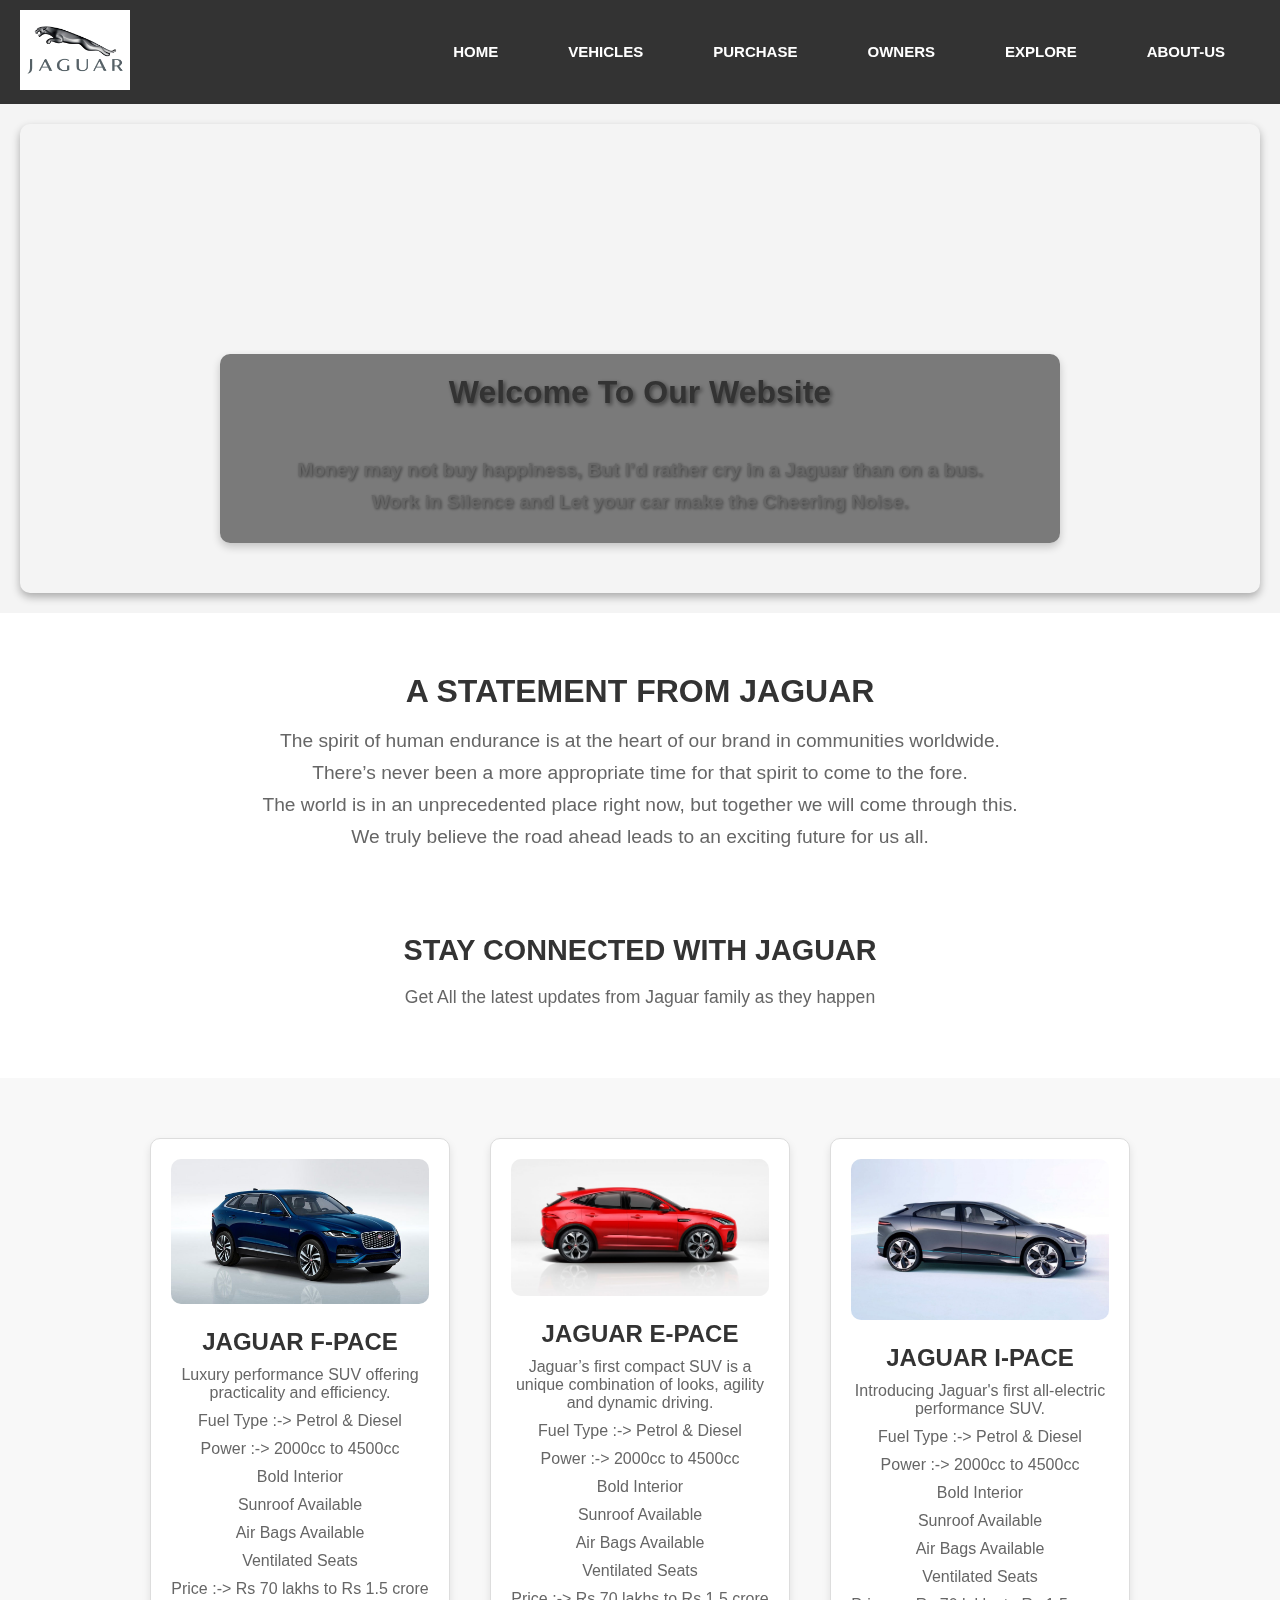
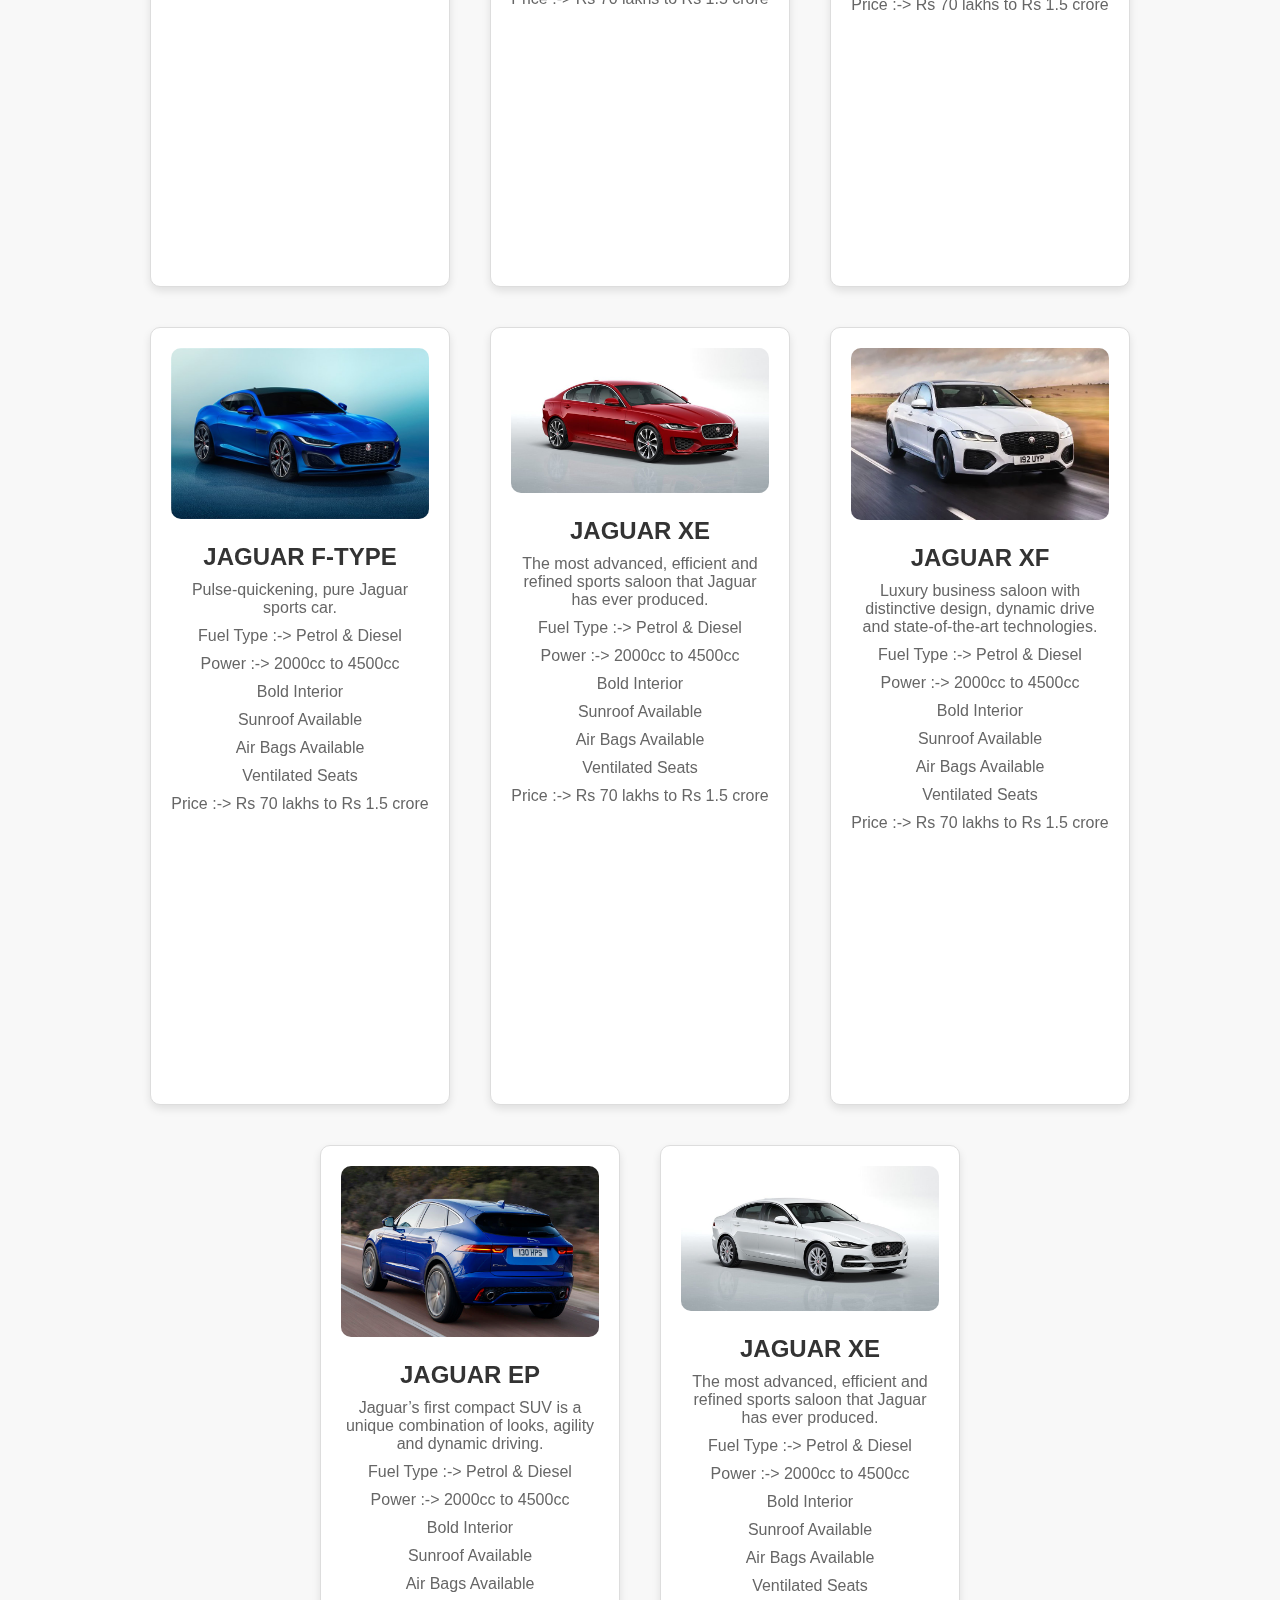
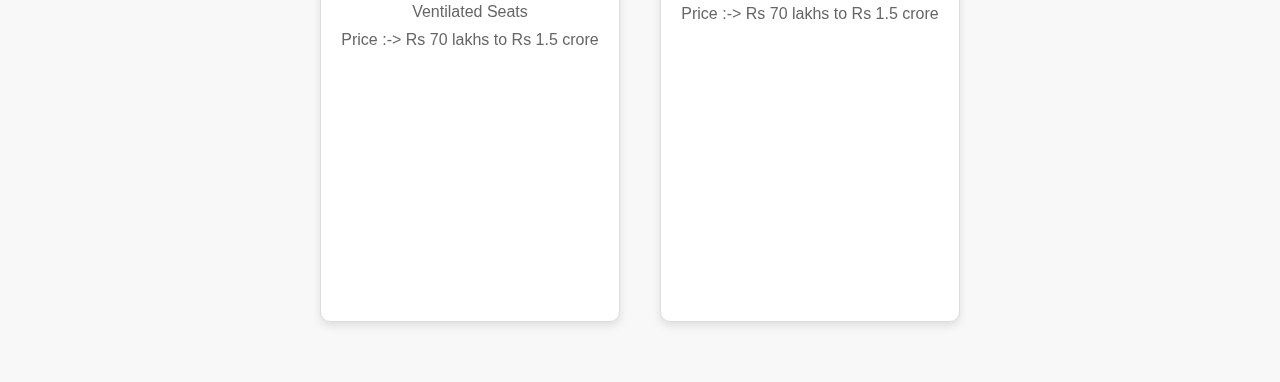
<file: index.html>
<!DOCTYPE html>
<html lang="en">

<head>
    <meta charset="UTF-8">
    <meta http-equiv="X-UA-Compatible" content="IE=edge">
    <meta name="viewport" content="width=device-width, initial-scale=1.0">
    <title>Jaguar</title>
    <link rel="stylesheet" href="style1.css">
    <link rel="stylesheet" href="style2.css">
    <link rel="stylesheet" href="style3.css">
</head>

<body>
    <section class="NavBarSection">
        <div class="NavBar">
            <div class="Logo">
                <img src="./images/Jaguar-logo.jpg" alt="unable to upload">
            </div>
          
            <ul>
                <li class="item" id="item1">
                    <a href="">HOME</a>
                </li>
                <li class="item" id="item1">
                    <a href="./vehicles/vehicles.html">VEHICLES</a>
                </li>
                <li class="item" id="item2">
                    <a href="./purchase/purchase.html">PURCHASE</a>
                </li>
                <li class="item" id="item3">
                    <a href="./owners/owners.html">OWNERS</a>
                </li>
                <li class="item" id="item4">
                    <a href="./explore/explore.html">EXPLORE</a>
                </li>
                <li class="item" id="item4">
                    <a href="./aboutus/aboutus.html">ABOUT-US</a>
                </li>
            </ul>
        </div>
    </section>

    <section class="home">
        <div class="box">
            <div class="box1">
                <h2>Welcome To Our Website</h2>
                <br>
                <p>Money may not buy happiness, But I’d rather cry in a Jaguar than on a bus.
                </p>
                <p>Work in Silence and Let your car make the Cheering Noise.</p>
            </div>
        </div>
    </section>

    <div class="hhhhh">
        <h2>A STATEMENT FROM JAGUAR</h2>
        <p>The spirit of human endurance is at the heart of our brand in communities worldwide. </p>
        <p>There’s never been a more appropriate time for that spirit to come to the fore.</p>
        <p>The world is in an unprecedented place right now, but together we will come through this.</p>
        <p>We truly believe the road ahead leads to an exciting future for us all.</p>
        <br>
        <br>
        <div class="part2">
            <h2>STAY CONNECTED WITH JAGUAR</h2>
            <p>Get All the latest updates from Jaguar family as they happen </p>
        </div>
    </div>

    <div class="container">
        <div class="cars" id="car1">
            <img class="carimg" src="./images/display1.jpg" alt="unable to upload">
            <h2>JAGUAR F-PACE</h2>
            <p>Luxury performance SUV offering practicality and efficiency.<br></p>

            <p>Fuel Type :-> Petrol & Diesel</p>
            <p>Power :-> 2000cc to 4500cc</p>
            <p>Bold Interior</p>
            <p>Sunroof Available</p>
            <p>Air Bags Available</p>
            <p>Ventilated Seats</p>
            <p>Price :-> Rs 70 lakhs to Rs 1.5 crore</p>
            <br>
            <iframe class="carvideo" src="https://www.youtube.com/embed/2X6cGSesQqw" title="YouTube video player" frameborder="0" allow="accelerometer; autoplay; clipboard-write; encrypted-media; gyroscope; picture-in-picture" allowfullscreen></iframe>
            </div>
        <div class="cars" id="car2">
            <img class="carimg" src="./images/display2.jpg" alt="unable to upload">
            <h2>JAGUAR E-PACE</h2>
            <p>Jaguar’s first compact SUV is a unique combination of looks, agility and dynamic driving.</p>
            <p>Fuel Type :-> Petrol & Diesel</p>
            <p>Power :-> 2000cc to 4500cc</p>
            <p>Bold Interior</p>
            <p>Sunroof Available</p>
            <p>Air Bags Available</p>
            <p>Ventilated Seats</p>
            <p>Price :-> Rs 70 lakhs to Rs 1.5 crore</p>
            <iframe class="carvideo" src="https://www.youtube.com/embed/1TG1IaxDWGQ" title="YouTube video player" frameborder="0" allow="accelerometer; autoplay; clipboard-write; encrypted-media; gyroscope; picture-in-picture" allowfullscreen></iframe>
            </div>
        <div class="cars" id="car3">
            <img class="carimg" src="./images/display3.jpg" alt="unable to upload">
            <h2>JAGUAR I-PACE</h2>
            <p>Introducing Jaguar's first all-electric performance SUV.   <br>         </p>
            <p>Fuel Type :-> Petrol & Diesel</p>
            <p>Power :-> 2000cc to 4500cc</p>
            <p>Bold Interior</p>
            <p>Sunroof Available</p>
            <p>Air Bags Available</p>
            <p>Ventilated Seats</p>
            <p>Price :-> Rs 70 lakhs to Rs 1.5 crore</p>
            <br>
            <iframe class="carvideo" src="https://www.youtube.com/embed/bYybncHRg2A" title="YouTube video player" frameborder="0" allow="accelerometer; autoplay; clipboard-write; encrypted-media; gyroscope; picture-in-picture" allowfullscreen></iframe>
            </div>
        <div class="cars" id="car4">
            <img class="carimg" src="./images/display4.jpg" alt="unable to upload">
            <h2>JAGUAR F-TYPE</h2>
            <p>Pulse-quickening, pure Jaguar sports car. 
            </p>
            <p>Fuel Type :-> Petrol & Diesel</p>
            <p>Power :-> 2000cc to 4500cc</p>
            <p>Bold Interior</p>
            <p>Sunroof Available</p>
            <p>Air Bags Available</p>
            <p>Ventilated Seats</p>
            <p>Price :-> Rs 70 lakhs to Rs 1.5 crore</p>
            <br>
            <br>
            <iframe class="carvideo" src="https://www.youtube.com/embed/VURb2SG2QrU" title="YouTube video player" frameborder="0" allow="accelerometer; autoplay; clipboard-write; encrypted-media; gyroscope; picture-in-picture" allowfullscreen></iframe>
            </div>
        <div class="cars" id="car5">
            <img class="carimg" src="./images/display5.jpg" alt="unable to upload">
            <h2>JAGUAR XE</h2>
            <p>The most advanced, efficient and refined sports saloon that Jaguar has ever produced.</p>
            <p>Fuel Type :-> Petrol & Diesel</p>
            <p>Power :-> 2000cc to 4500cc</p>
            <p>Bold Interior</p>
            <p>Sunroof Available</p>
            <p>Air Bags Available</p>
            <p>Ventilated Seats</p>
            <p>Price :-> Rs 70 lakhs to Rs 1.5 crore</p>
            <br>
            <br>
            <iframe class="carvideo" src="https://www.youtube.com/embed/2sWOuNnONTo?start=1" title="YouTube video player" frameborder="0" allow="accelerometer; autoplay; clipboard-write; encrypted-media; gyroscope; picture-in-picture" allowfullscreen></iframe>
            </div>
        <div class="cars" id="car6">
            <img class="carimg" src="./images/display6.webp" alt="unable to upload">
            <h2>JAGUAR XF</h2>
            <p>Luxury business saloon with distinctive design, dynamic drive and state-of-the-art technologies.</p>
            <p>Fuel Type :-> Petrol & Diesel</p>
            <p>Power :-> 2000cc to 4500cc</p>
            <p>Bold Interior</p>
            <p>Sunroof Available</p>
            <p>Air Bags Available</p>
            <p>Ventilated Seats</p>
            <p>Price :-> Rs 70 lakhs to Rs 1.5 crore</p>
            <br>
            <iframe class="carvideo" src="https://www.youtube.com/embed/hQhJhiCaNhU" title="YouTube video player" frameborder="0" allow="accelerometer; autoplay; clipboard-write; encrypted-media; gyroscope; picture-in-picture" allowfullscreen></iframe>
            </div>
        <div class="cars" id="car7">
            <img class="carimg" src="./images/display7.jpg" alt="unable to upload">
            <h2>JAGUAR EP</h2>
            <p>Jaguar’s first compact SUV is a unique combination of looks, agility and dynamic driving.</p>
            <p>Fuel Type :-> Petrol & Diesel</p>
            <p>Power :-> 2000cc to 4500cc</p>
            <p>Bold Interior</p>
            <p>Sunroof Available</p>
            <p>Air Bags Available</p>
            <p>Ventilated Seats</p>
            <p>Price :-> Rs 70 lakhs to Rs 1.5 crore</p>
            <br>
            <iframe class="carvideo" src="https://www.youtube.com/embed/4aviW3iWqF8" title="YouTube video player" frameborder="0" allow="accelerometer; autoplay; clipboard-write; encrypted-media; gyroscope; picture-in-picture" allowfullscreen></iframe>
            </div>
        <div class="cars" id="car8">
            <img class="carimg" src="./images/display8.jpg" alt="unable to upload">
            <h2>JAGUAR XE</h2>
            <p>The most advanced, efficient and refined sports saloon that Jaguar has ever produced.</p>
            <p>Fuel Type :-> Petrol & Diesel</p>
            <p>Power :-> 2000cc to 4500cc</p>
            <p>Bold Interior</p>
            <p>Sunroof Available</p>
            <p>Air Bags Available</p>
            <p>Ventilated Seats</p>
            <p>Price :-> Rs 70 lakhs to Rs 1.5 crore</p>
            <br>
            <br>
            <iframe class="carvideo"src="https://www.youtube.com/embed/bO08STHIhgE" title="YouTube video player" frameborder="0" allow="accelerometer; autoplay; clipboard-write; encrypted-media; gyroscope; picture-in-picture" allowfullscreen></iframe>
            </div>
    </div>
   
</body>

</html>
</file>
<file: style1.css>
/* *{
    margin: 0px;
    font-family: Arial, Helvetica, sans-serif;
}
.NavBarSection{
    background-color: white;
    width:100%;
    height:100%;
}
.NavBar{
    display:flex;
    flex-wrap: wrap;
    position: relative;
    margin-top: 0px;
    align-items: center;
}
.NavBar::before{
    content: "";
    width:100%;
    height:100%;
}
.NavBar ul{
    display: flex;
    flex-wrap: wrap; 
    text-decoration: none;
    list-style: none;
    justify-content: left;
}
.NavBar img{
    height:80px;
    width:110px;
}
.NavBar ul li a:hover{
    background-color: #a1a1a1a1;
}
.NavBar ul li a{
    list-style: none;
    text-decoration: none;
    font-size: 15px;
    padding:30px;
    color: black;
    list-style: unset;
    cursor: pointer;
    font-weight: bold;
} */
* {
    margin: 0;
    font-family: Arial, Helvetica, sans-serif;
    box-sizing: border-box;
}

.NavBarSection {
    background-color: white;
    width: 100%;
    height: auto;
}

.NavBar {
    display: flex;
    flex-wrap: wrap;
    justify-content: space-between;
    align-items: center;
    padding: 10px 20px;
    background-color: #333;
}

.Logo img {
    height: 80px;
    width: 110px;
}

.NavBar ul {
    display: flex;
    flex-wrap: wrap;
    list-style: none;
    padding: 0;
    margin: 0;
}

.NavBar ul li {
    margin: 0 15px;
}

.NavBar ul li a {
    text-decoration: none;
    font-size: 15px;
    color: white;
    font-weight: bold;
    padding: 10px 20px;
    transition: background-color 0.3s, color 0.3s;
    border-radius: 5px;
}

.NavBar ul li a:hover {
    background-color: #f39c12;
    color: white;
}

.NavBar ul li a:active {
    background-color: #e67e22;
}

.NavBar ul li a:focus {
    outline: none;
    background-color: #d35400;
}

body {
    background-color: #f4f4f4;
}

.home .box {
    text-align: center;
    padding: 50px 20px;
}

.home .box1 h2 {
    font-size: 2em;
    color: #333;
}

.home .box1 p {
    font-size: 1.2em;
    color: #666;
    margin: 10px 0;
}
</file>
<file: style2.css>
.home {
    display: flex;
    flex-wrap: wrap;
    justify-content: center;
    align-items: center; /* Center content vertically */
    /* height: 100vh; */
     /* Make home section full height of viewport */
    padding: 20px;
    box-shadow: 0 4px 8px rgba(0, 0, 0, 0.1); /* Subtle shadow for the section */
}

.box {
    content: "";
    width: 100%;
    position: relative;
    background: url('https://res.cloudinary.com/bsingh6636/image/upload/v1716823370/page/HD-wallpaper-2016-jaguar-xf-20d-diesel-r-sport-color-ultimate-black-front-car_zjypy5.jpg') no-repeat center center/cover;
    z-index: -1;
    border-radius: 10px; /* Rounded corners */
    overflow: hidden; /* Ensure content inside doesn't overflow */
    box-shadow: 0 4px 8px rgba(0, 0, 0, 0.3); /* Add shadow for depth */
}


.box1 {
    height: auto;
    width: 70%;
    margin-top: 15%; /* Adjusted for better centering */
    margin-left: 15%;
    text-align: center;
    font-family: 'Cursive', sans-serif; /* Fallback for cursive font */
    padding: 20px;
    background: rgba(0, 0, 0, 0.5); /* Dark semi-transparent background */
    border-radius: 10px; /* Rounded corners */
    box-shadow: 0 4px 8px rgba(0, 0, 0, 0.2); /* Subtle shadow */
    color: whitesmoke; /* Text color */
    z-index: 1; /* Ensure text is above background image */
    backdrop-filter: blur(5px); /* Blurs background for readability */
}

.box1 h2 {
    font-size: 50px;
    color: #ff4747; /* Brighter red for better visibility */
    margin-bottom: 20px;
    text-shadow: 2px 2px 4px rgba(0, 0, 0, 0.5); /* Subtle text shadow */
}

.box1 p {
    font-size: 28px;
    font-weight: bold;
    color: whitesmoke;
    margin: 10px 0;
    text-shadow: 1px 1px 3px rgba(0, 0, 0, 0.5); /* Subtle text shadow */
}
</file>
<file: style3.css>
.hhhhh {
    background-color: #fff;
    padding: 60px 20px;
    text-align: center;
}

.hhhhh h2 {
    font-size: 2em;
    margin-bottom: 20px;
    color: #333;
}

.hhhhh p {
    font-size: 1.2em;
    color: #666;
    margin: 10px 0;
}

.part2 {
    margin-top: 40px;
}

.part2 h2 {
    font-size: 1.8em;
    margin-bottom: 20px;
    color: #333;
}

.part2 p {
    font-size: 1.1em;
    color: #666;
    margin: 10px 0;
}

/* Cars Section */
.container {
    display: flex;
    flex-wrap: wrap;
    justify-content: center;
    padding: 40px 20px;
    background-color: #f8f8f8;
}

.cars {
    background-color: #fff;
    border: 1px solid #ddd;
    border-radius: 10px;
    margin: 20px;
    padding: 20px;
    width: 300px;
    box-shadow: 0 4px 8px rgba(0, 0, 0, 0.1);
    text-align: center;
    transition: transform 0.3s, box-shadow 0.3s;
}

.cars:hover {
    transform: translateY(-10px);
    box-shadow: 0 8px 16px rgba(0, 0, 0, 0.2);
}

.carimg {
    width: 100%;
    border-radius: 10px;
    margin-bottom: 20px;
}

.cars h2 {
    font-size: 1.5em;
    margin-bottom: 10px;
    color: #333;
}

.cars p {
    font-size: 1em;
    color: #666;
    margin: 10px 0;
}

.carvideo {
    width: 100%;
    height: 200px;
    border: none;
    border-radius: 10px;
    margin-top: 20px;
}
@media screen and (max-width: 600px) {
    * {
        font-size: 10px;
    }

    .container {
        height: auto;
        width: 80%;
        margin: 0 auto;
    }

    .cars {
        border: solid black 4px;
        background-color: rgb(229, 229, 229);
        margin-top: 60px;
        height: auto;
        width: 90%;
        margin-left: 5%;
        font-size: 7px;
        padding: 10px;
    }

    .carimg {
        border-bottom: black solid 4px;
        display: block;
        width: 100%;
        height: 250px;
    }

    .NavBar ul {
        flex-direction: column;
        align-items: flex-start;
    }

    .NavBar ul li {
        margin: 5px 0;
    }

    .NavBar ul li a {
        padding: 10px;
        font-size: 12px;
    }

    .home .box {
        padding: 20px 30px;
    }

    .home .box1 h2 {
        font-size: 2em;
    }

    .home .box1 p {
        font-size: 1em;
    }

    .hhhhh h2, .part2 h2 {
        font-size: 1.5em;
    }

    .hhhhh p, .part2 p {
        font-size: 1em;
    }
}
</file>
